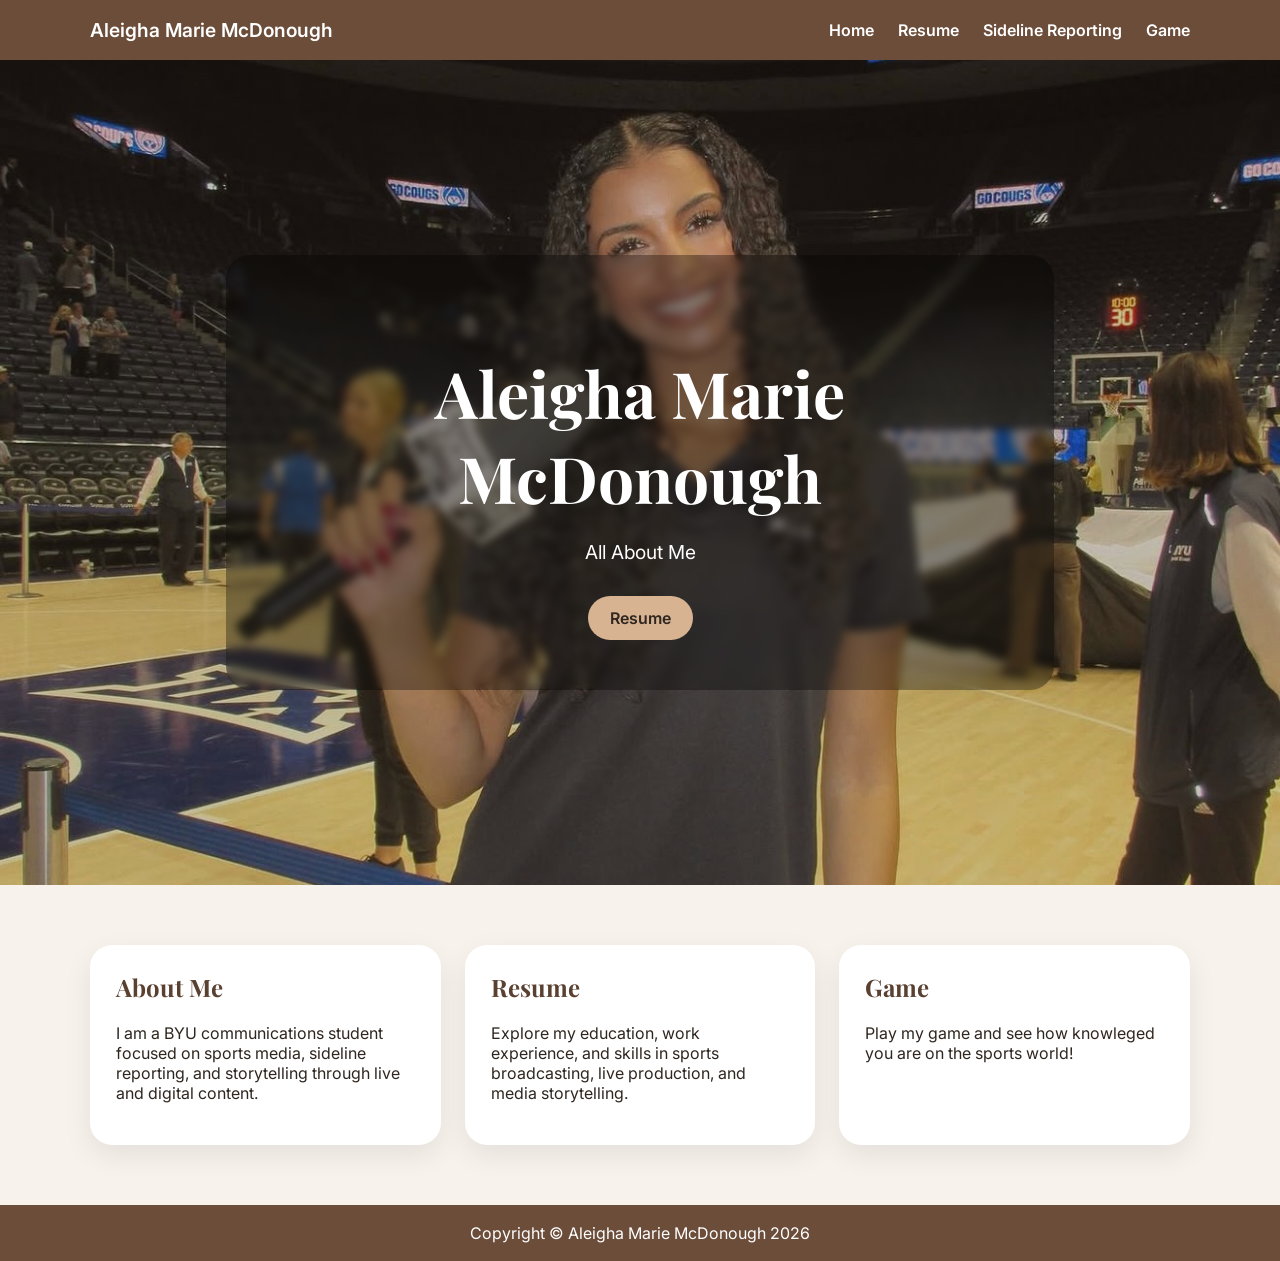
<file: index.html>
<!DOCTYPE html>
<html lang="en">
<head>
  <meta charset="UTF-8" />
  <meta name="viewport" content="width=device-width, initial-scale=1.0" />
  <title>Aleigha Marie McDonough - All About Me</title>
  <link rel="preconnect" href="https://fonts.googleapis.com">
  <link rel="preconnect" href="https://fonts.gstatic.com" crossorigin>
  <link href="https://fonts.googleapis.com/css2?family=Playfair+Display:wght@600;700&family=Inter:wght@400;500;600&display=swap" rel="stylesheet">
  <style>
    body {
      margin: 0;
      font-family: 'Inter', sans-serif;
      background-color: #f7f2ec;
      color: #2f261f;
    }

    .navbar {
      background-color: #6b4d3a;
      padding: 18px 0;
    }

    .nav-container {
      width: 90%;
      max-width: 1100px;
      margin: 0 auto;
      display: flex;
      justify-content: space-between;
      align-items: center;
      flex-wrap: wrap;
    }

    .brand,
    .nav-links a {
      color: white;
      text-decoration: none;
      font-weight: 600;
    }

    .brand {
      font-size: 1.2rem;
    }

    .nav-links a {
      margin-left: 20px;
    }

    .hero {
      min-height: 85vh;
      display: flex;
      align-items: center;
      justify-content: center;
      text-align: center;
      background:
        linear-gradient(rgba(64,46,35,0.28), rgba(64,46,35,0.28)),
        url('images/aleighasideline.jpeg') center/cover no-repeat;
      color: white;
      padding: 30px 20px;
    }

    .hero-box {
      background: rgba(0,0,0,0.32);
      padding: 42px 34px;
      border-radius: 24px;
      max-width: 760px;
      backdrop-filter: blur(4px);
    }

    h1 {
      font-family: 'Playfair Display', serif;
      font-size: 4rem;
      margin-bottom: 10px;
    }

    .hero-subtitle {
      font-size: 1.2rem;
      margin-bottom: 24px;
    }

    .button-row a {
      display: inline-block;
      text-decoration: none;
      padding: 12px 22px;
      border-radius: 999px;
      font-weight: 600;
      margin: 8px;
    }

    .btn-primary {
      background-color: #d7b392;
      color: #2f261f;
    }

    .btn-secondary {
      border: 2px solid white;
      color: white;
    }

    .info-section {
      padding: 60px 20px;
    }

    .info-container {
      width: 90%;
      max-width: 1100px;
      margin: 0 auto;
      display: grid;
      grid-template-columns: repeat(auto-fit, minmax(240px, 1fr));
      gap: 24px;
    }

    .info-card {
      background: white;
      padding: 26px;
      border-radius: 22px;
      box-shadow: 0 10px 28px rgba(0,0,0,0.08);
    }

    .info-card h2 {
      font-family: 'Playfair Display', serif;
      margin-top: 0;
      color: #5a4031;
    }

    footer {
      text-align: center;
      background-color: #6b4d3a;
      color: white;
      padding: 18px;
    }

    @media (max-width: 700px) {
      h1 {
        font-size: 2.7rem;
      }

      .nav-container {
        gap: 10px;
      }

      .nav-links a {
        margin-left: 12px;
      }
    }
  </style>
</head>
<body>

  <div class="navbar">
    <div class="nav-container">
      <a class="brand" href="index.html">Aleigha Marie McDonough</a>
      <div class="nav-links">
        <a href="index.html">Home</a>
        <a href="resume.html">Resume</a>
        <a href="scratch.html">Sideline Reporting</a>
        <a href="app.html">Game</a>
      </div>
    </div>
  </div>

  <section class="hero">
    <div class="hero-box">
      <h1>Aleigha Marie McDonough</h1>
      <p class="hero-subtitle">All About Me</p>
      <div class="button-row">
        <a class="btn-primary" href="resume.html">Resume</a>
      </div>
    </div>
  </section>

  <section class="info-section">
    <div class="info-container">
      <div class="info-card">
        <h2>About Me</h2>
        <p>I am a BYU communications student focused on sports media, sideline reporting, and storytelling through live and digital content.</p>
      </div>

      <div class="info-card">
        <h2>Resume</h2>
        <p>Explore my education, work experience, and skills in sports broadcasting, live production, and media storytelling.</p>
      </div>

      <div class="info-card">
        <h2>Game</h2>
        <p>Play my game and see how knowleged you are on the sports world!</p>
      </div>
      
    </div>
  </section>

  <footer>
    Copyright © Aleigha Marie McDonough 2026
  </footer>

</body>
</html>
</file>
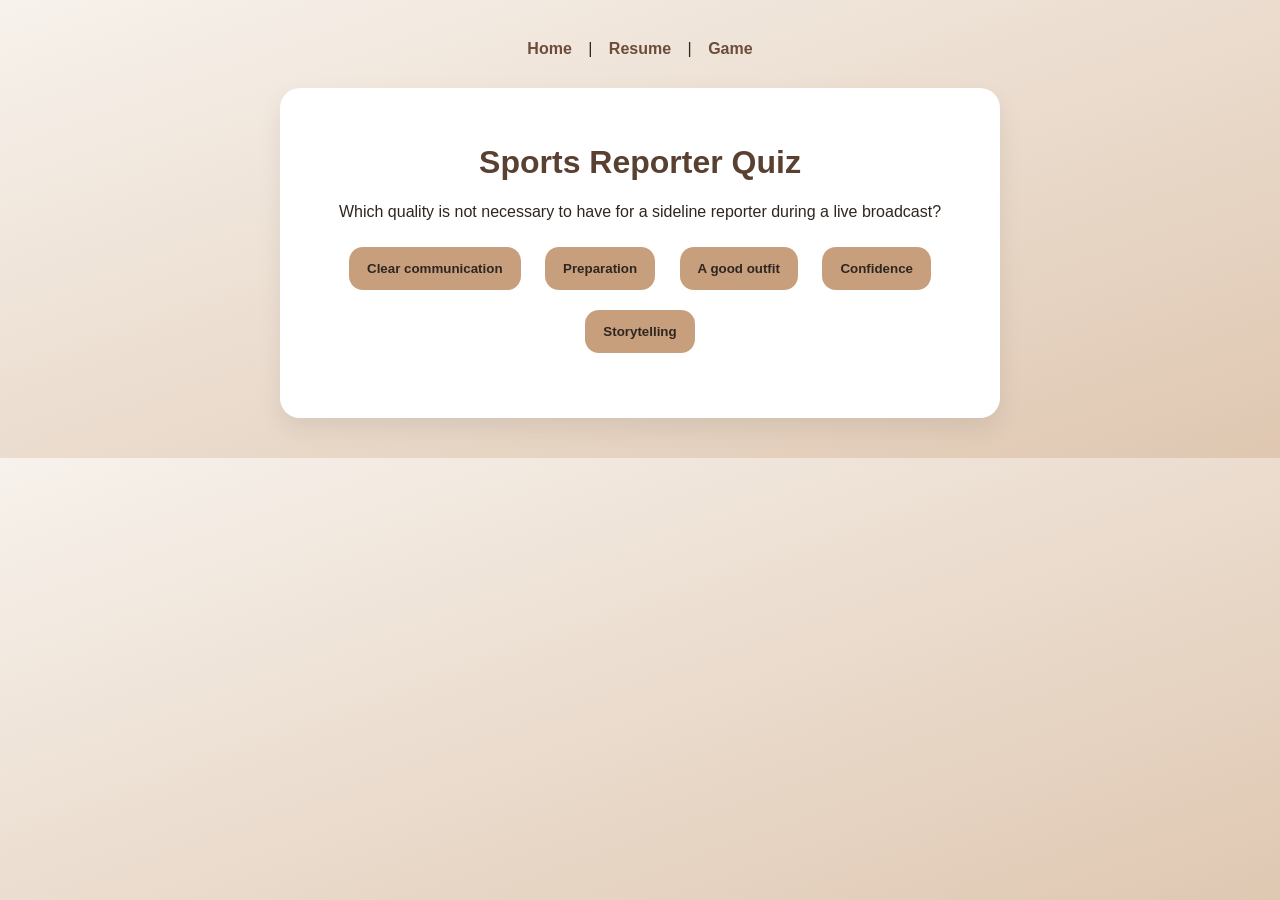
<file: app.html>
<!DOCTYPE html>
<html lang="en">
<head>
  <meta charset="UTF-8">
  <meta name="viewport" content="width=device-width, initial-scale=1.0">
  <title>Sports Media Game</title>
  <style>
    body {
      margin: 0;
      font-family: Arial, sans-serif;
      background: linear-gradient(to bottom right, #f7f2ec, #dfc7b1);
      color: #2f261f;
      text-align: center;
      padding: 40px 20px;
    }

    .topnav {
      margin-bottom: 30px;
    }

    .topnav a {
      text-decoration: none;
      color: #6b4d3a;
      font-weight: bold;
      margin: 0 12px;
    }

    .game-box {
      max-width: 650px;
      margin: 0 auto;
      background: white;
      padding: 35px;
      border-radius: 20px;
      box-shadow: 0 10px 24px rgba(0,0,0,0.08);
    }

    h1 {
      color: #5a4031;
    }

    button {
      background-color: #c79f7d;
      color: #2f261f;
      border: none;
      padding: 14px 18px;
      border-radius: 14px;
      margin: 10px;
      font-weight: bold;
      cursor: pointer;
    }

    button:hover {
      background-color: #b88b66;
    }

    #result {
      margin-top: 20px;
      font-size: 1.1rem;
      font-weight: bold;
    }
  </style>
</head>
<body>

  <div class="topnav">
    <a href="index.html">Home</a> |
    <a href="resume.html">Resume</a> |
    <a href="app.html">Game</a>
  </div>

  <div class="game-box">
    <h1>Sports Reporter Quiz</h1>
    <p>Which quality is not necessary to have for a sideline reporter during a live broadcast?</p>

    <button onclick="showResult('Clear communication is essential in live reporting.')">Clear communication</button>
    <button onclick="showResult('Preparation matters a lot because great reporting starts before the game even begins.')">Preparation</button>
     <button onclick="showResult('Correct. Having a good outfit is just a plus!')"> A good outfit</button>
    <button onclick="showResult('Confidence is huge in live sports media when everything happens fast.')">Confidence</button>
    <button onclick="showResult('Storytelling is what helps audiences connect to the game and the athletes.')">Storytelling</button>

    <p id="result"></p>
  </div>

  <script>
    function showResult(message) {
      document.getElementById("result").innerText = message;
    }
  </script>

</body>
</html>
</file>
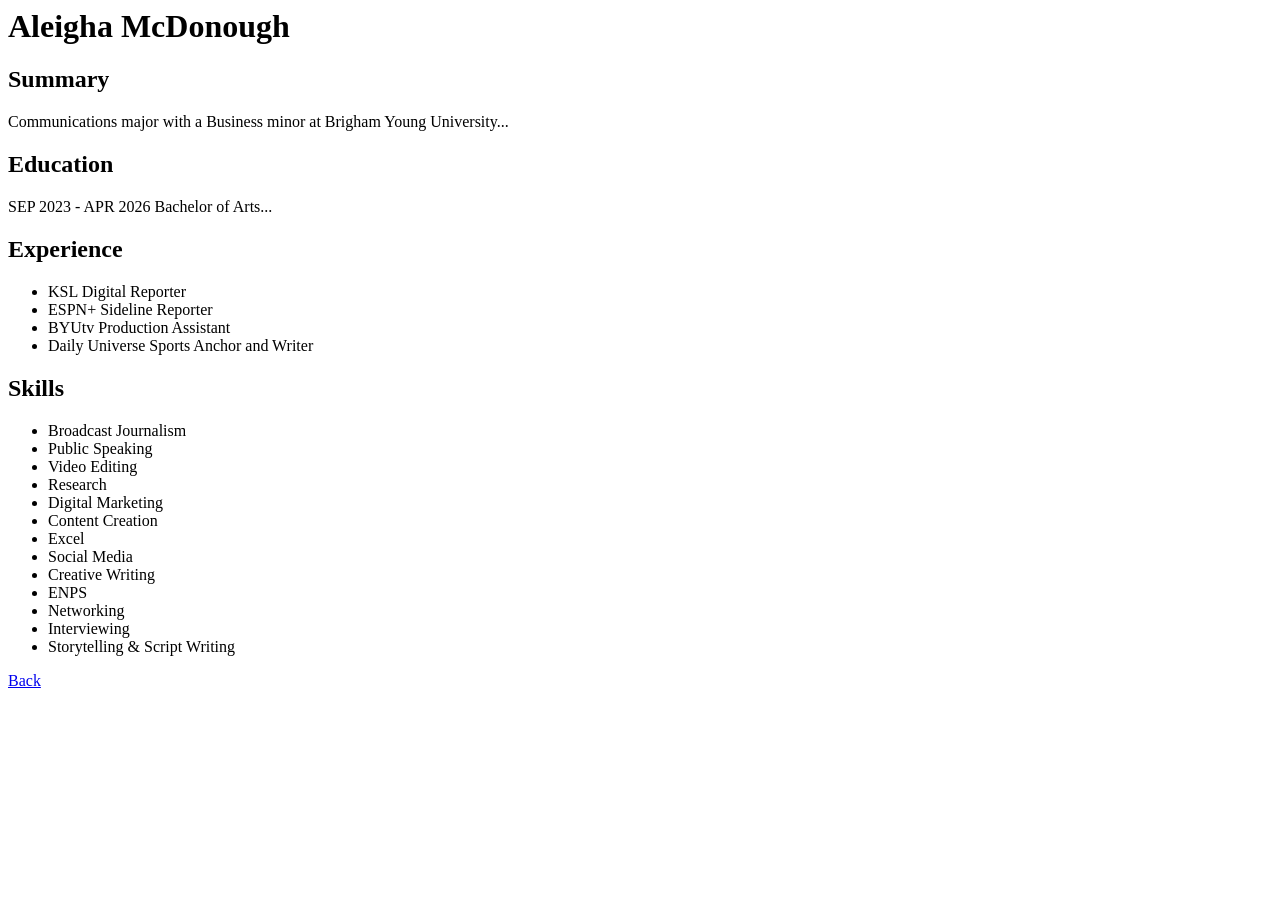
<file: resume.html>
<body>

<div class="container">

<h1>Aleigha McDonough</h1>

<h2>Summary</h2>
<p>Communications major with a Business minor at Brigham Young University...</p>

<h2>Education</h2>
<p>SEP 2023 - APR 2026 Bachelor of Arts...</p>

<h2>Experience</h2>
<ul>
  <li>KSL Digital Reporter</li>
<li>ESPN+ Sideline Reporter</li>
<li>BYUtv Production Assistant</li>
<li>Daily Universe Sports Anchor and Writer</li>
</ul>

<h2>Skills</h2>
<ul>
<li>Broadcast Journalism</li>
<li>Public Speaking</li>
<li>Video Editing</li>
<li>Research</li>
<li>Digital Marketing</li>
<li>Content Creation</li>
<li>Excel</li>
<li>Social Media</li>
<li>Creative Writing</li>
<li>ENPS</li>
<li>Networking</li>
<li>Interviewing</li>
<li>Storytelling & Script Writing</li>
</ul>

<a href="index.html">Back</a>

</div>

</body>
</file>
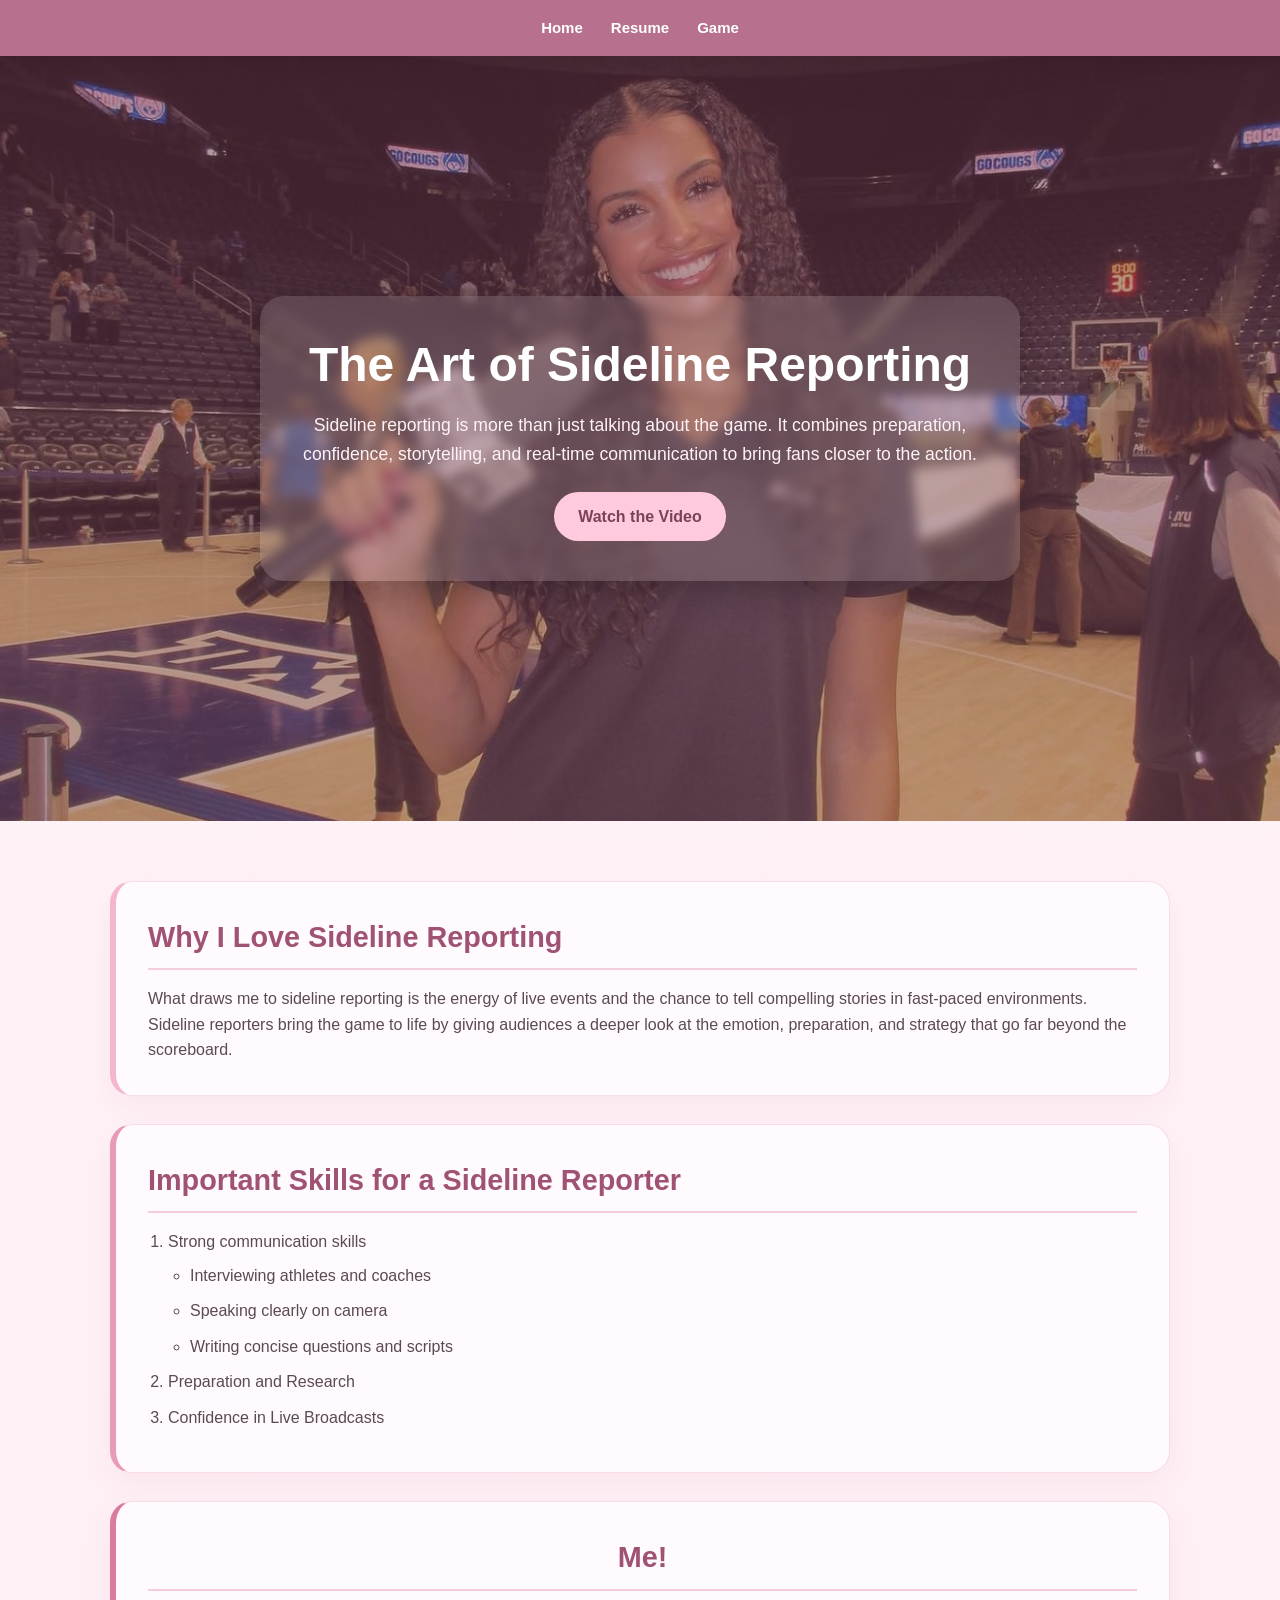
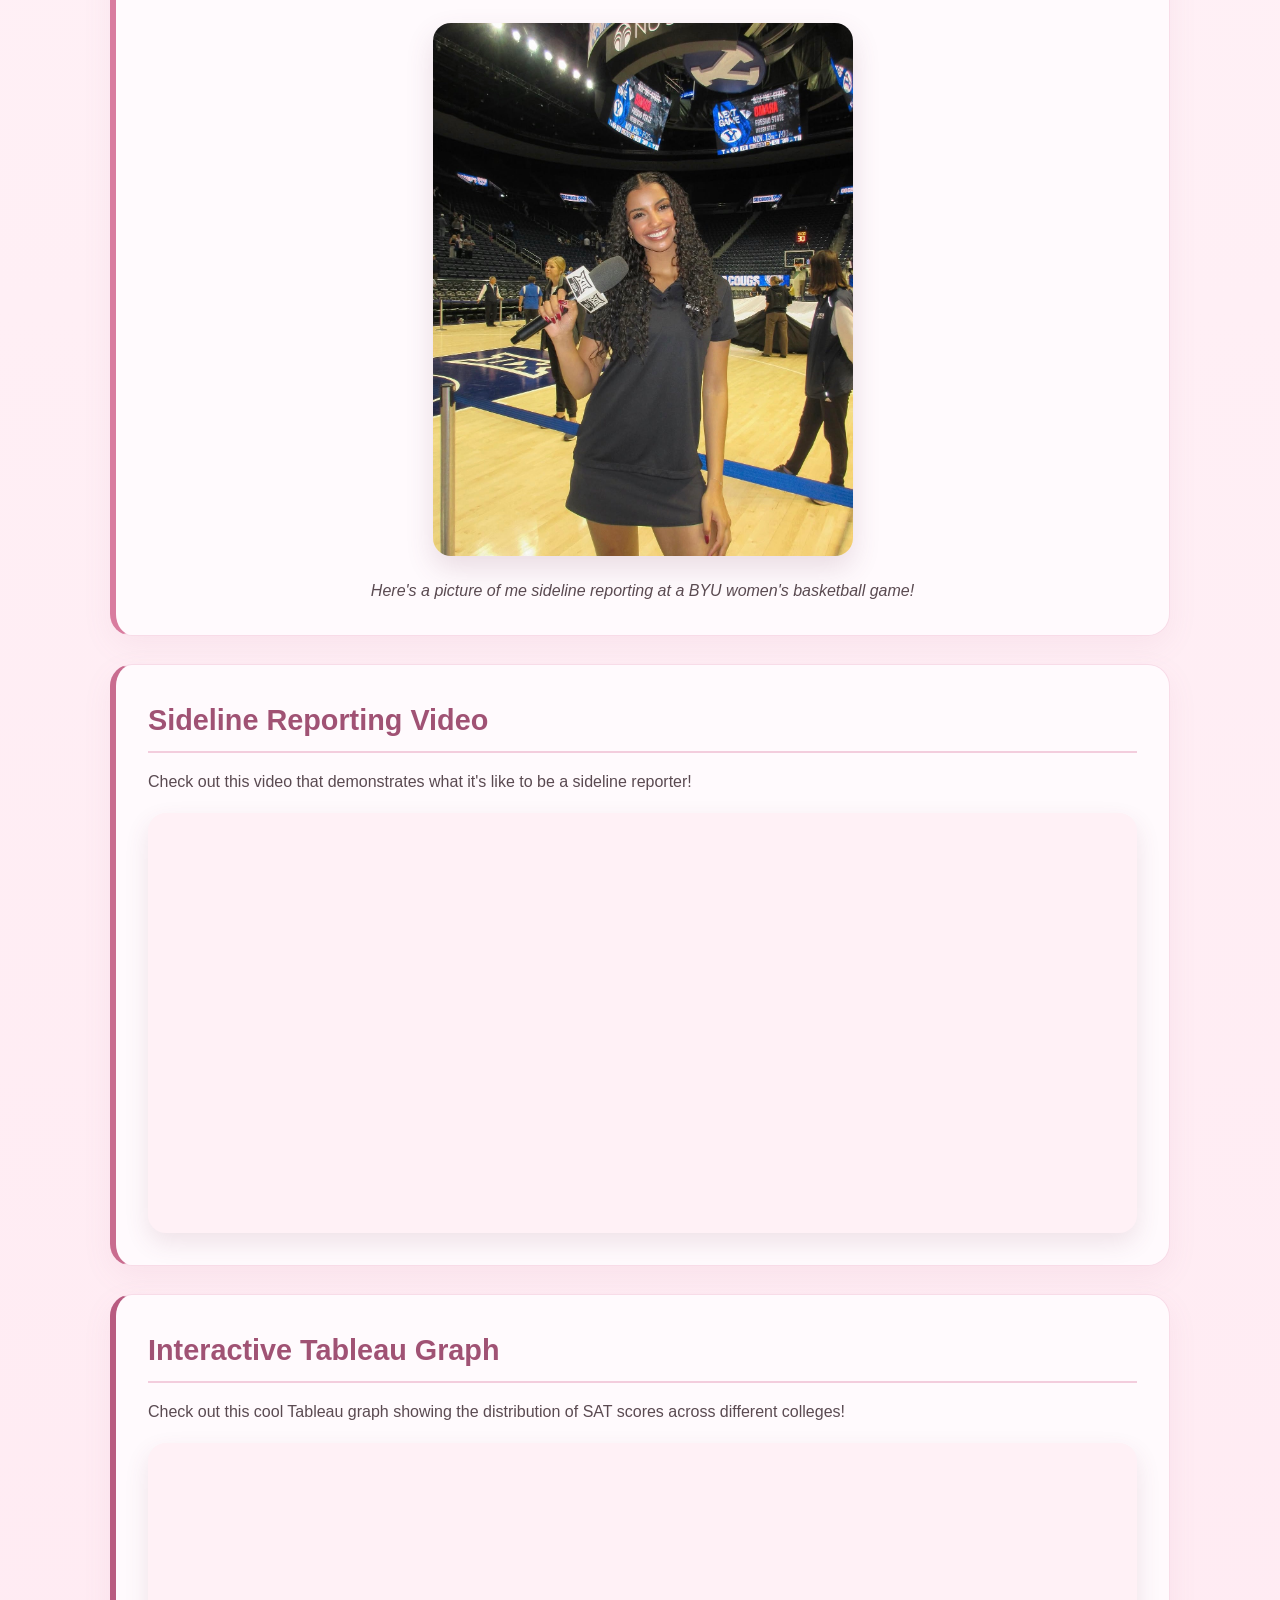
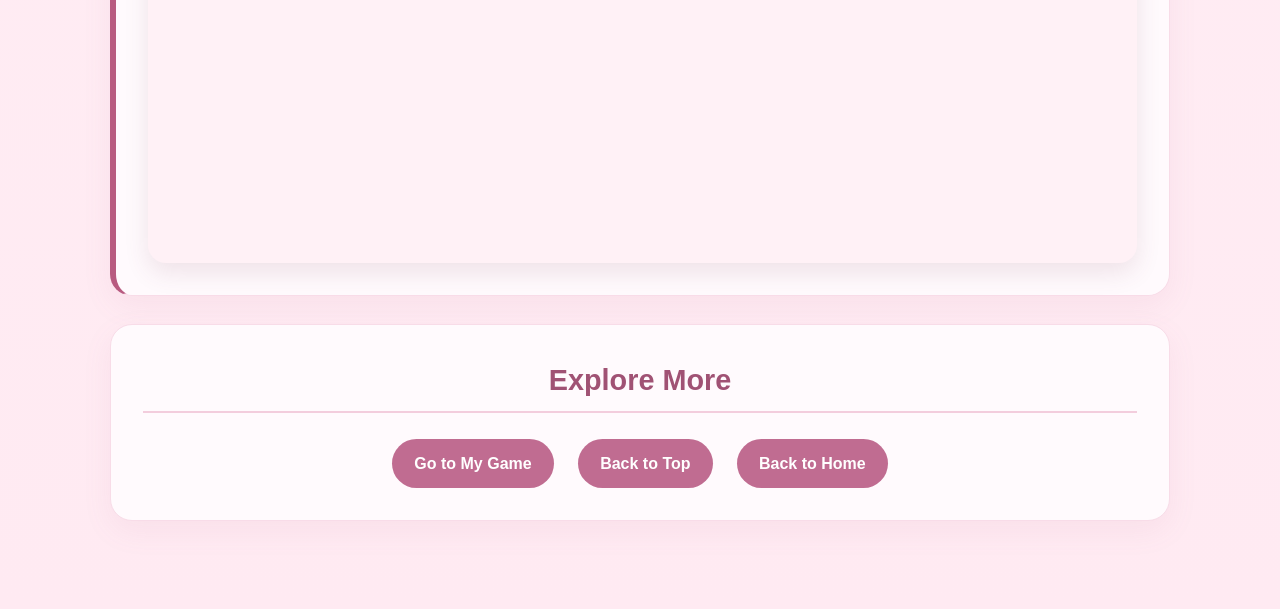
<file: scratch.html>
<!DOCTYPE html>
<html lang="en">
<head>
  <meta charset="UTF-8">
  <meta name="viewport" content="width=device-width, initial-scale=1.0">
  <title>Sideline Reporting</title>
  <link rel="stylesheet" href="styles.css">
  <style>
   /* Reset */
* {
  margin: 0;
  padding: 0;
  box-sizing: border-box;
}
/* Page */
body {
  font-family: Arial, Helvetica, sans-serif;
  background: linear-gradient(to bottom, #fff4f8, #ffeaf2);
  color: #4a3a42;
  line-height: 1.6;
}

/* Top Navigation */
.topnav {
  background: rgba(180, 106, 136, 0.95);
  padding: 16px 40px;
  display: flex;
  justify-content: center;
  gap: 28px;
  position: sticky;
  top: 0;
  z-index: 1000;
  box-shadow: 0 4px 14px rgba(0, 0, 0, 0.12);
}

.topnav a {
  color: #fff;
  text-decoration: none;
  font-weight: 600;
  font-size: 15px;
  transition: color 0.3s ease, transform 0.2s ease;
}

.topnav a:hover {
  color: #ffd6e6;
  transform: translateY(-2px);
}

/* Hero Header */
.header {
  min-height: 85vh;
  background: linear-gradient(rgba(120, 60, 85, 0.5), rgba(120, 60, 85, 0.5)),
    url("images/aleighasideline.jpeg") center/cover no-repeat;
  display: flex;
  align-items: center;
  justify-content: center;
  text-align: center;
  padding: 40px 20px;
}

.header-overlay {
  max-width: 760px;
  color: white;
  background: rgba(255, 255, 255, 0.12);
  backdrop-filter: blur(6px);
  padding: 40px 30px;
  border-radius: 24px;
  box-shadow: 0 10px 30px rgba(0, 0, 0, 0.22);
}

.eyebrow {
  text-transform: uppercase;
  letter-spacing: 2px;
  font-size: 13px;
  margin-bottom: 12px;
  color: #ffd6e6;
}

.header h1 {
  font-size: 3rem;
  margin-bottom: 18px;
  line-height: 1.2;
}

.intro {
  font-size: 1.1rem;
  margin-bottom: 24px;
  color: #fff3f8;
}

.jump-link {
  display: inline-block;
  padding: 12px 24px;
  background: #ffcade;
  color: #7a4259;
  text-decoration: none;
  font-weight: bold;
  border-radius: 999px;
  transition: all 0.3s ease;
}

.jump-link:hover {
  background: #ffffff;
  transform: translateY(-2px);
}

/* Main content */
.page-wrap {
  max-width: 1100px;
  margin: 0 auto;
  padding: 60px 20px;
}

/* Sections */
.section {
  background: #fffafd;
  padding: 32px;
  margin-bottom: 28px;
  border-radius: 22px;
  box-shadow: 0 10px 30px rgba(180, 106, 136, 0.08);
  border: 1px solid #f8dce8;
}

.section h2 {
  font-size: 1.8rem;
  color: #a05274;
  margin-bottom: 16px;
  border-bottom: 2px solid #f3cddd;
  padding-bottom: 8px;
}

.section p,
.section li {
  font-size: 1rem;
  color: #5a4a51;
}

/* Ordered / unordered list */
ol {
  padding-left: 20px;
  margin-top: 10px;
}

ul {
  padding-left: 22px;
  margin-top: 8px;
}

li {
  margin-bottom: 10px;
}

/* Image section */
.three {
  text-align: center;
}

.three img {
  width: 100%;
  max-width: 420px;
  border-radius: 18px;
  margin-top: 16px;
  box-shadow: 0 12px 28px rgba(120, 60, 85, 0.16);
}

.caption {
  margin-top: 14px;
  font-style: italic;
  color: #8b6475;
}

/* Media boxes */
.media-box,
.tableau-box {
  margin-top: 18px;
  border-radius: 18px;
  overflow: hidden;
  box-shadow: 0 10px 24px rgba(120, 60, 85, 0.12);
  background: #fff1f6;
}

/* Iframes */
iframe {
  width: 100%;
  height: 420px;
  border: none;
  display: block;
  border-radius: 18px;
}

/* Links section */
.links {
  text-align: center;
}

.links a {
  display: inline-block;
  margin: 10px 10px 0;
  padding: 12px 22px;
  background: #c06c91;
  color: white;
  text-decoration: none;
  border-radius: 999px;
  font-weight: 600;
  transition: all 0.3s ease;
}

.links a:hover {
  background: #d989a9;
  transform: translateY(-2px);
}

/* Alternate section accents */
.one {
  border-left: 6px solid #f4b6cc;
}

.two {
  border-left: 6px solid #e89ab6;
}

.three {
  border-left: 6px solid #d97c9f;
}

.four {
  border-left: 6px solid #c96c8f;
}

.five {
  border-left: 6px solid #b85b80;
}

/* Responsive */
@media (max-width: 768px) {
  .header h1 {
    font-size: 2.2rem;
  }

  .intro {
    font-size: 1rem;
  }

  .topnav {
    flex-wrap: wrap;
    gap: 14px;
    padding: 14px 20px;
  }

  .section {
    padding: 24px;
  }

  iframe {
    height: 260px;
  }
}
  </style>
</head>
<body>

  <div class="topnav">
    <a href="index.html">Home</a>
    <a href="resume.html">Resume</a>
    <a href="app.html">Game</a>
  </div>

  <header class="header" id="top">
    <div class="header-overlay">
      <h1>The Art of Sideline Reporting</h1>
      <p class="intro">
        Sideline reporting is more than just talking about the game. It combines preparation,
        confidence, storytelling, and real-time communication to bring fans closer to the action.
      </p>
      <a class="jump-link" href="#video-section">Watch the Video</a>
    </div>
  </header>

  <main class="page-wrap">

    <div class="section one">
      <h2>Why I Love Sideline Reporting</h2>
      <p>
        What draws me to sideline reporting is the energy of live events and the chance to tell compelling stories in fast-paced environments. Sideline reporters bring the game to life by giving audiences a deeper look at the emotion, preparation, and strategy that go far beyond the scoreboard.
      </p>
    </div>

    <div class="section two">
      <h2>Important Skills for a Sideline Reporter</h2>
      <ol>
        <li>Strong communication skills
          <ul>
            <li>Interviewing athletes and coaches</li>
            <li>Speaking clearly on camera</li>
            <li>Writing concise questions and scripts</li>
          </ul>
        </li>
        <li>Preparation and Research</li>
        <li>Confidence in Live Broadcasts</li>
      </ol>
    </div>

    <div class="section three">
      <h2>Me!</h2>
      <img src="images/aleighasideline.jpeg" alt="Aleigha Sports Reporting Image">
      <p class="caption">
        Here's a picture of me sideline reporting at a BYU women's basketball game!
      </p>
    </div>

    <div class="section four" id="video-section">
      <h2>Sideline Reporting Video</h2>
      <p>
        Check out this video that demonstrates what it's like to be a sideline reporter!
      </p>
      <div class="media-box">
        <iframe 
          src="https://www.youtube.com/embed/tU58LsYEttU" 
          title="Sideline Reporting Video"
          allowfullscreen>
        </iframe>
      </div>
    </div>

    <div class="section five">
      <h2>Interactive Tableau Graph</h2>
      <p>
        Check out this cool Tableau graph showing the distribution of SAT scores across different colleges!
      </p>
      <div class="media-box tableau-box">
        <iframe
          src="https://public.tableau.com/views/RegionalSampleWorkbook/College?:showVizHome=no"
          title="Interactive Tableau graph">
        </iframe>
      </div>
    </div>

    <div class="section links">
      <h2>Explore More</h2>
      <a href="app.html">Go to My Game</a>
      <a href="#top">Back to Top</a>
      <a href="index.html">Back to Home</a>
    </div>

  </main>

</body>
</html>
</file>
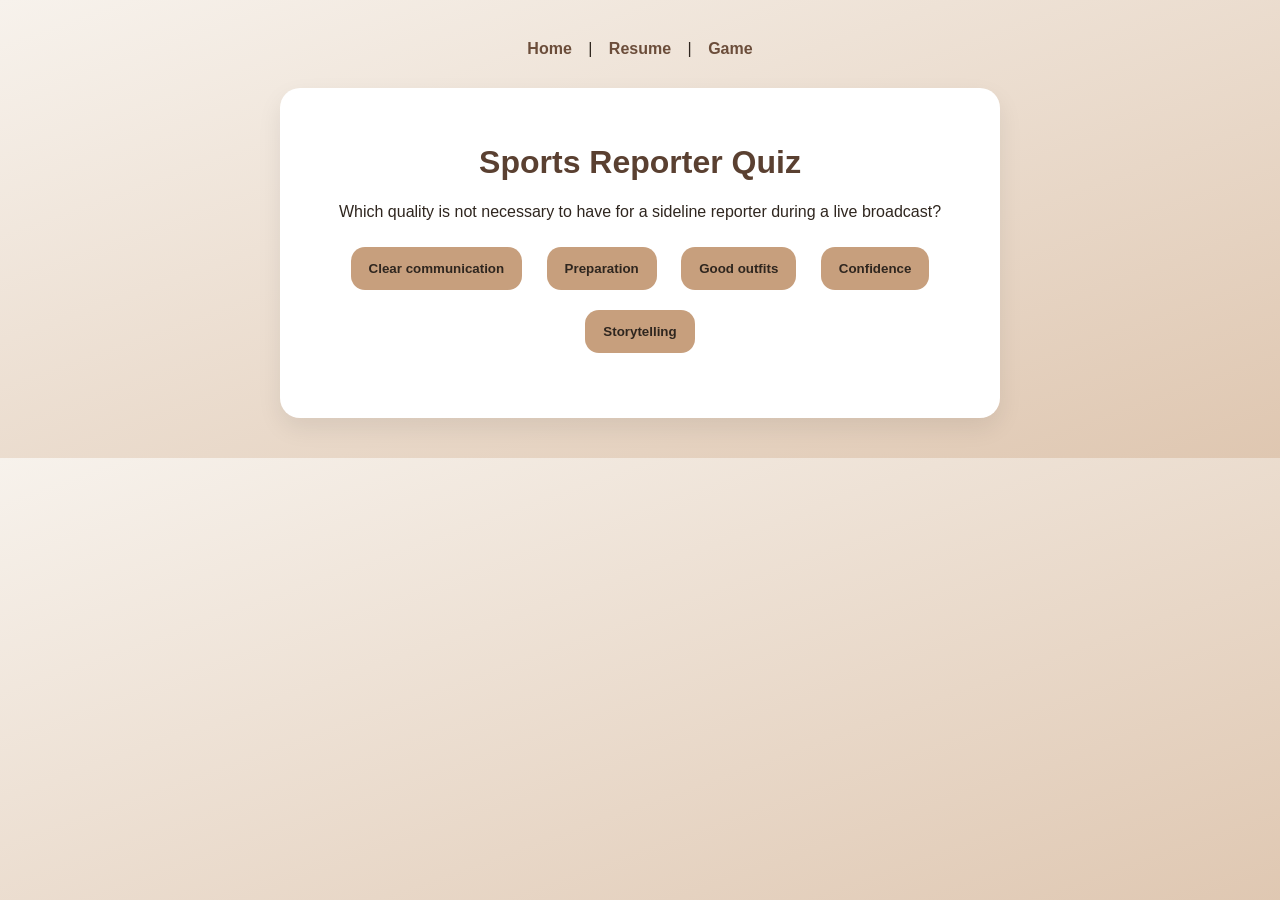
<file: html/app.html>
<!DOCTYPE html>
<html lang="en">
<head>
  <meta charset="UTF-8">
  <meta name="viewport" content="width=device-width, initial-scale=1.0">
  <title>Sports Media Game</title>
  <style>
    body {
      margin: 0;
      font-family: Arial, sans-serif;
      background: linear-gradient(to bottom right, #f7f2ec, #dfc7b1);
      color: #2f261f;
      text-align: center;
      padding: 40px 20px;
    }

    .topnav {
      margin-bottom: 30px;
    }

    .topnav a {
      text-decoration: none;
      color: #6b4d3a;
      font-weight: bold;
      margin: 0 12px;
    }

    .game-box {
      max-width: 650px;
      margin: 0 auto;
      background: white;
      padding: 35px;
      border-radius: 20px;
      box-shadow: 0 10px 24px rgba(0,0,0,0.08);
    }

    h1 {
      color: #5a4031;
    }

    button {
      background-color: #c79f7d;
      color: #2f261f;
      border: none;
      padding: 14px 18px;
      border-radius: 14px;
      margin: 10px;
      font-weight: bold;
      cursor: pointer;
    }

    button:hover {
      background-color: #b88b66;
    }

    #result {
      margin-top: 20px;
      font-size: 1.1rem;
      font-weight: bold;
    }
  </style>
</head>
<body>

  <div class="topnav">
    <a href="index.html">Home</a> |
    <a href="resume.html">Resume</a> |
    <a href="app.html">Game</a>
  </div>

  <div class="game-box">
    <h1>Sports Reporter Quiz</h1>
    <p>Which quality is not necessary to have for a sideline reporter during a live broadcast?</p>

    <button onclick="showResult('Clear communication is essential in live reporting.')">Clear communication</button>
    <button onclick="showResult('Preparation matters a lot because great reporting starts before the game even begins.')">Preparation</button>
     <button onclick="showResult('Correct. Good outfits is just a plus!.')">Good outfits</button>
    <button onclick="showResult('Confidence is huge in live sports media when everything happens fast.')">Confidence</button>
    <button onclick="showResult('Storytelling is what helps audiences connect to the game and the athletes.')">Storytelling</button>

    <p id="result"></p>
  </div>

  <script>
    function showResult(message) {
      document.getElementById("result").innerText = message;
    }
  </script>

</body>
</html>
</file>
<file: styles.css>
/* Reset */
* {
  margin: 0;
  padding: 0;
  box-sizing: border-box;
}

/* Page */
body {
  font-family: Arial, Helvetica, sans-serif;
  background: linear-gradient(to bottom, #fff4f8, #ffeaf2);
  color: #4a3a42;
  line-height: 1.6;
}

/* Top Navigation */
.topnav {
  background: rgba(180, 106, 136, 0.95);
  padding: 16px 40px;
  display: flex;
  justify-content: center;
  gap: 28px;
  position: sticky;
  top: 0;
  z-index: 1000;
  box-shadow: 0 4px 14px rgba(0, 0, 0, 0.12);
}

.topnav a {
  color: #fff;
  text-decoration: none;
  font-weight: 600;
  font-size: 15px;
  transition: color 0.3s ease, transform 0.2s ease;
}

.topnav a:hover {
  color: #ffd6e6;
  transform: translateY(-2px);
}

/* Hero Header */
.header {
  min-height: 85vh;
  background: linear-gradient(rgba(120, 60, 85, 0.5), rgba(120, 60, 85, 0.5)),
    url("../css/sideline.jpeg") center/cover no-repeat;
  display: flex;
  align-items: center;
  justify-content: center;
  text-align: center;
  padding: 40px 20px;
}

.header-overlay {
  max-width: 760px;
  color: white;
  background: rgba(255, 255, 255, 0.12);
  backdrop-filter: blur(6px);
  padding: 40px 30px;
  border-radius: 24px;
  box-shadow: 0 10px 30px rgba(0, 0, 0, 0.22);
}

.eyebrow {
  text-transform: uppercase;
  letter-spacing: 2px;
  font-size: 13px;
  margin-bottom: 12px;
  color: #ffd6e6;
}

.header h1 {
  font-size: 3rem;
  margin-bottom: 18px;
  line-height: 1.2;
}

.intro {
  font-size: 1.1rem;
  margin-bottom: 24px;
  color: #fff3f8;
}

.jump-link {
  display: inline-block;
  padding: 12px 24px;
  background: #ffcade;
  color: #7a4259;
  text-decoration: none;
  font-weight: bold;
  border-radius: 999px;
  transition: all 0.3s ease;
}

.jump-link:hover {
  background: #ffffff;
  transform: translateY(-2px);
}

/* Main content */
.page-wrap {
  max-width: 1100px;
  margin: 0 auto;
  padding: 60px 20px;
}

/* Sections */
.section {
  background: #fffafd;
  padding: 32px;
  margin-bottom: 28px;
  border-radius: 22px;
  box-shadow: 0 10px 30px rgba(180, 106, 136, 0.08);
  border: 1px solid #f8dce8;
}

.section h2 {
  font-size: 1.8rem;
  color: #a05274;
  margin-bottom: 16px;
  border-bottom: 2px solid #f3cddd;
  padding-bottom: 8px;
}

.section p,
.section li {
  font-size: 1rem;
  color: #5a4a51;
}

/* Ordered / unordered list */
ol {
  padding-left: 20px;
  margin-top: 10px;
}

ul {
  padding-left: 22px;
  margin-top: 8px;
}

li {
  margin-bottom: 10px;
}

/* Image section */
.three {
  text-align: center;
}

.three img {
  width: 100%;
  max-width: 420px;
  border-radius: 18px;
  margin-top: 16px;
  box-shadow: 0 12px 28px rgba(120, 60, 85, 0.16);
}

.caption {
  margin-top: 14px;
  font-style: italic;
  color: #8b6475;
}

/* Media boxes */
.media-box,
.tableau-box {
  margin-top: 18px;
  border-radius: 18px;
  overflow: hidden;
  box-shadow: 0 10px 24px rgba(120, 60, 85, 0.12);
  background: #fff1f6;
}

/* Iframes */
iframe {
  width: 100%;
  height: 420px;
  border: none;
  display: block;
  border-radius: 18px;
}

/* Links section */
.links {
  text-align: center;
}

.links a {
  display: inline-block;
  margin: 10px 10px 0;
  padding: 12px 22px;
  background: #c06c91;
  color: white;
  text-decoration: none;
  border-radius: 999px;
  font-weight: 600;
  transition: all 0.3s ease;
}

.links a:hover {
  background: #d989a9;
  transform: translateY(-2px);
}

/* Alternate section accents */
.one {
  border-left: 6px solid #f4b6cc;
}

.two {
  border-left: 6px solid #e89ab6;
}

.three {
  border-left: 6px solid #d97c9f;
}

.four {
  border-left: 6px solid #c96c8f;
}

.five {
  border-left: 6px solid #b85b80;
}

/* Responsive */
@media (max-width: 768px) {
  .header h1 {
    font-size: 2.2rem;
  }

  .intro {
    font-size: 1rem;
  }

  .topnav {
    flex-wrap: wrap;
    gap: 14px;
    padding: 14px 20px;
  }

  .section {
    padding: 24px;
  }

  iframe {
    height: 260px;
  }
}
</file>
